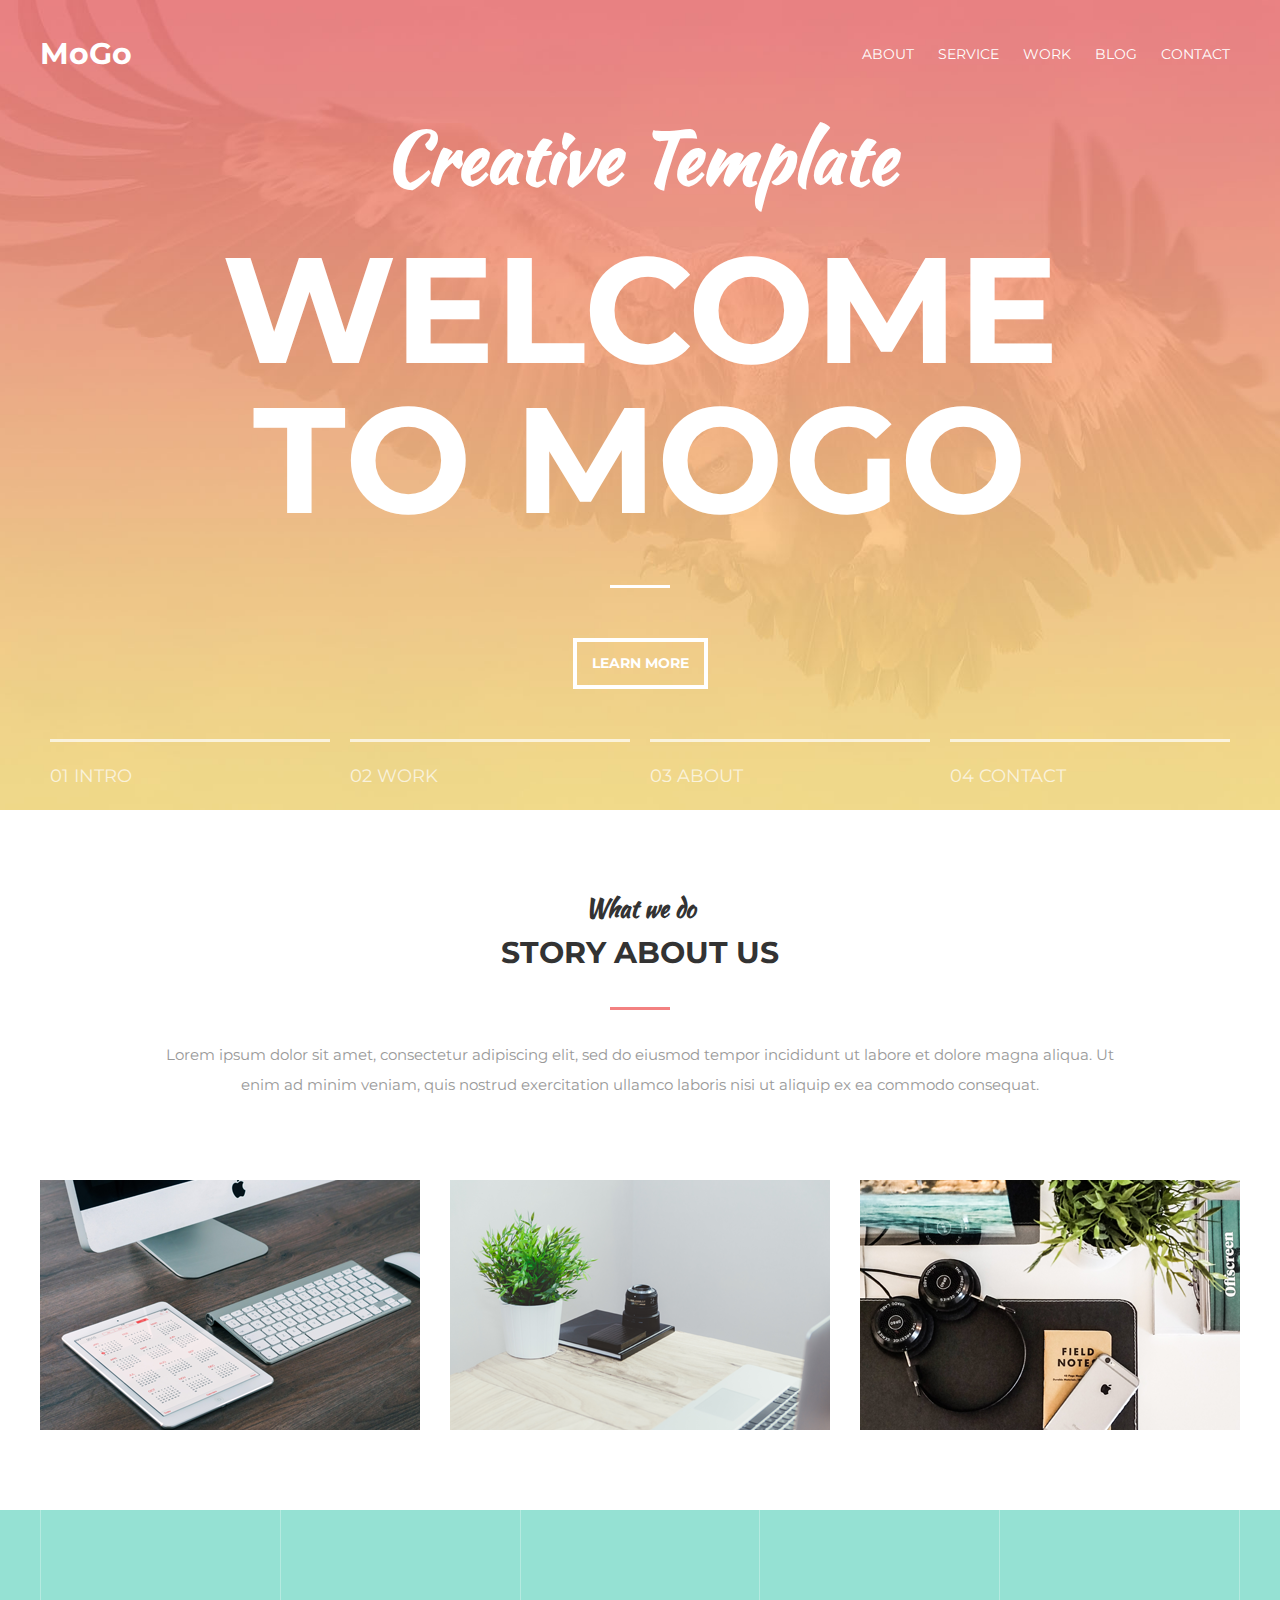
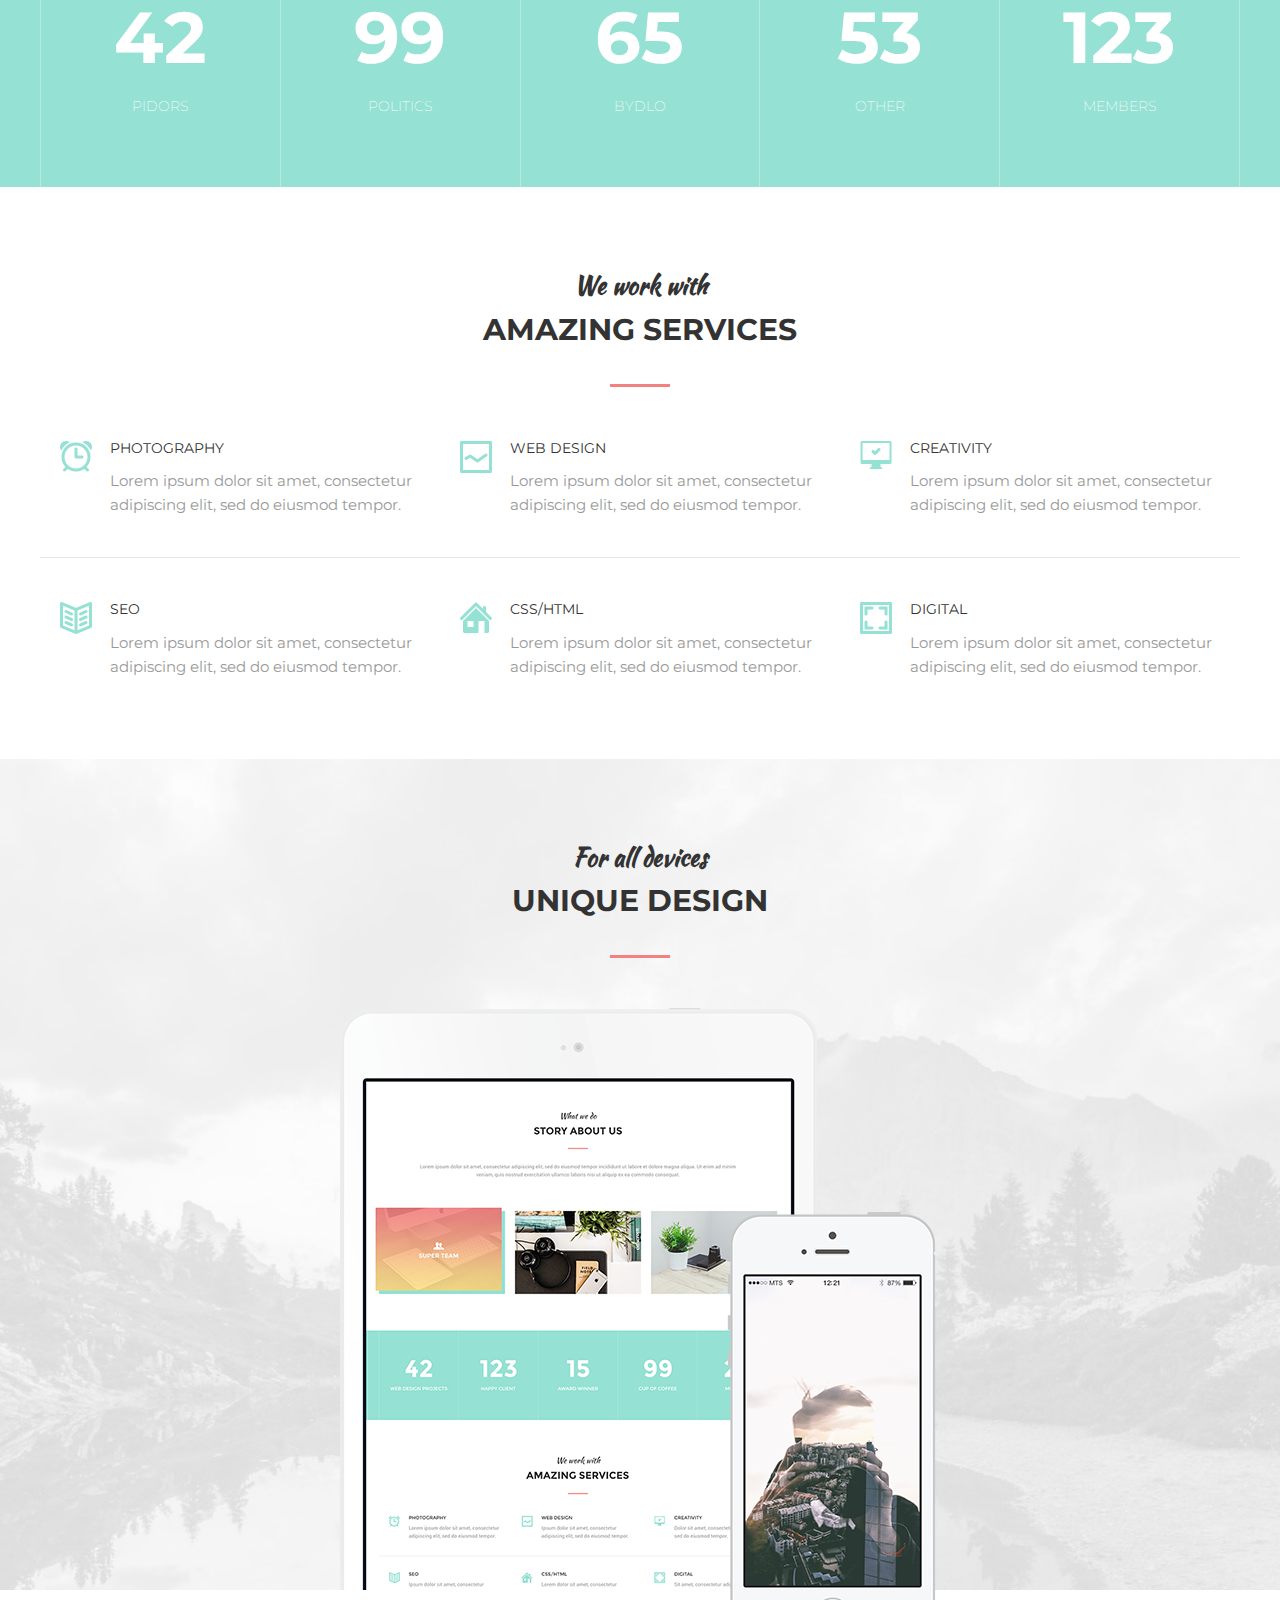
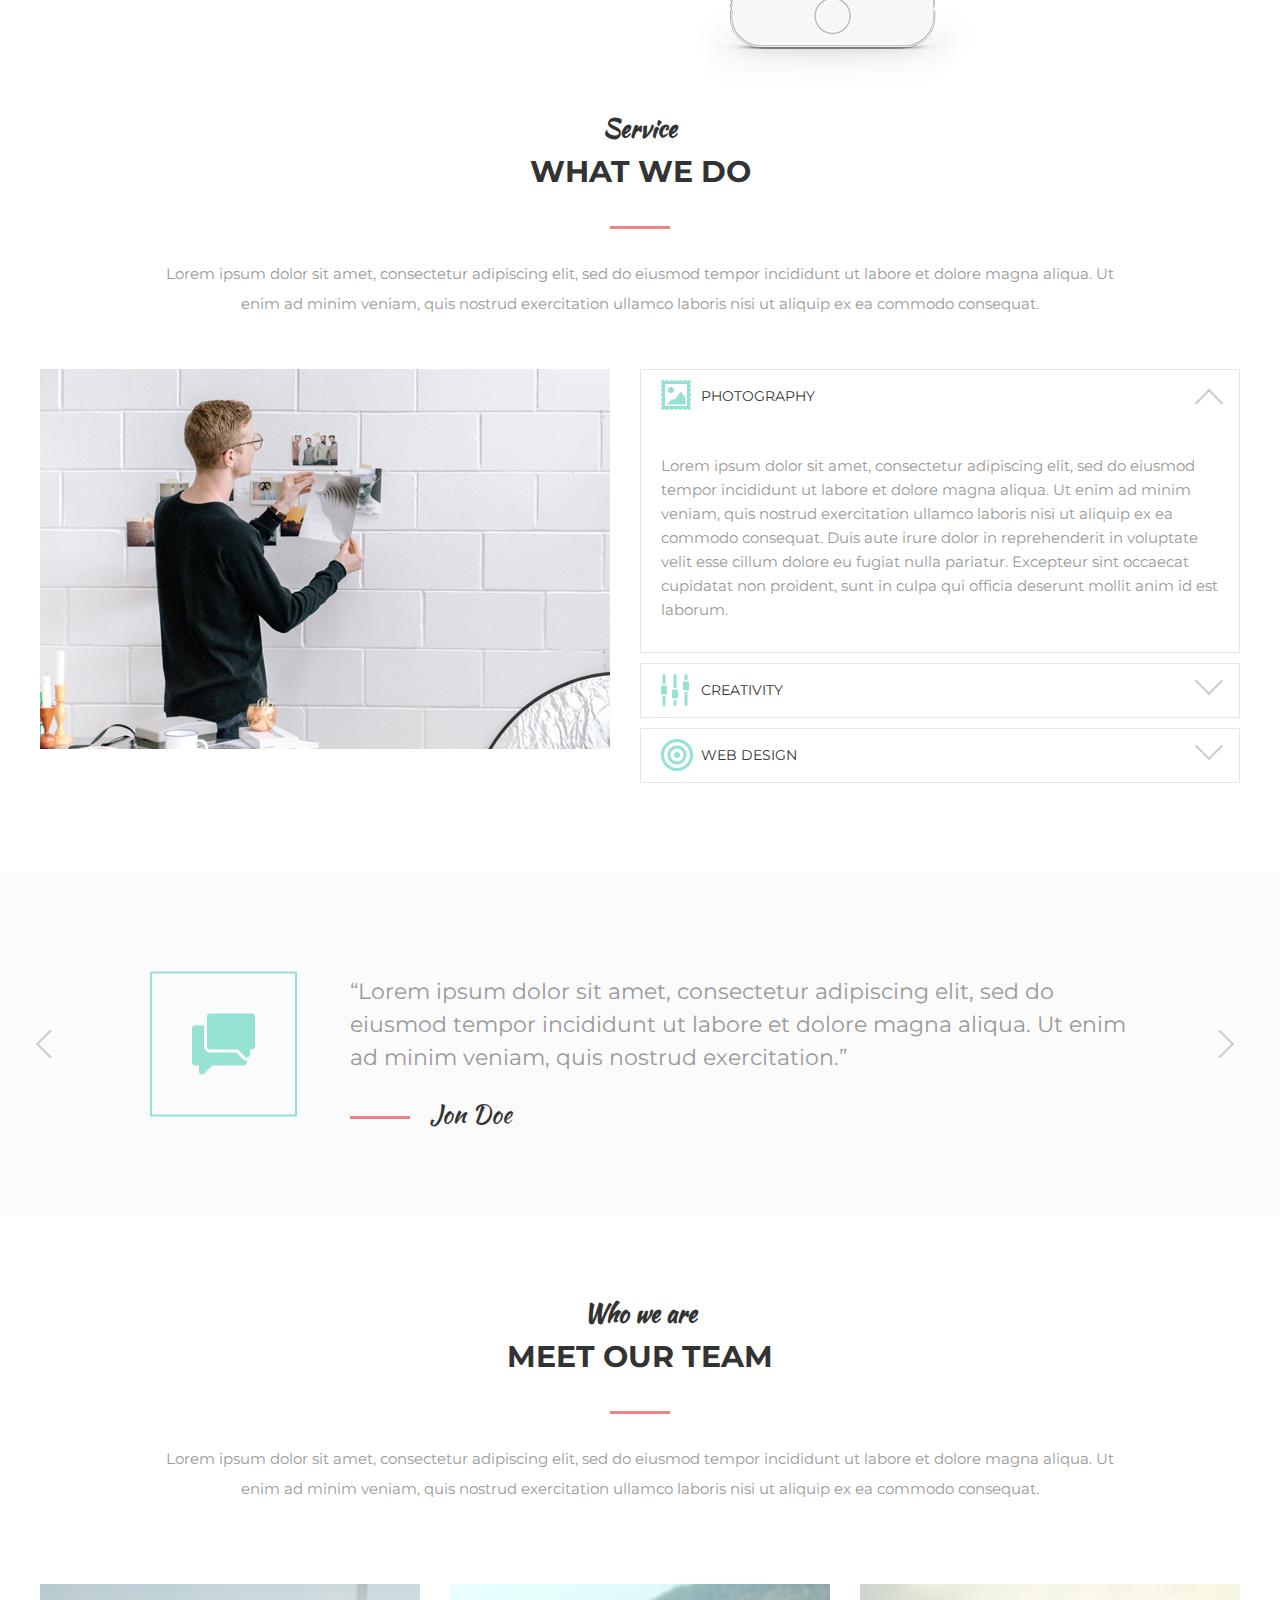
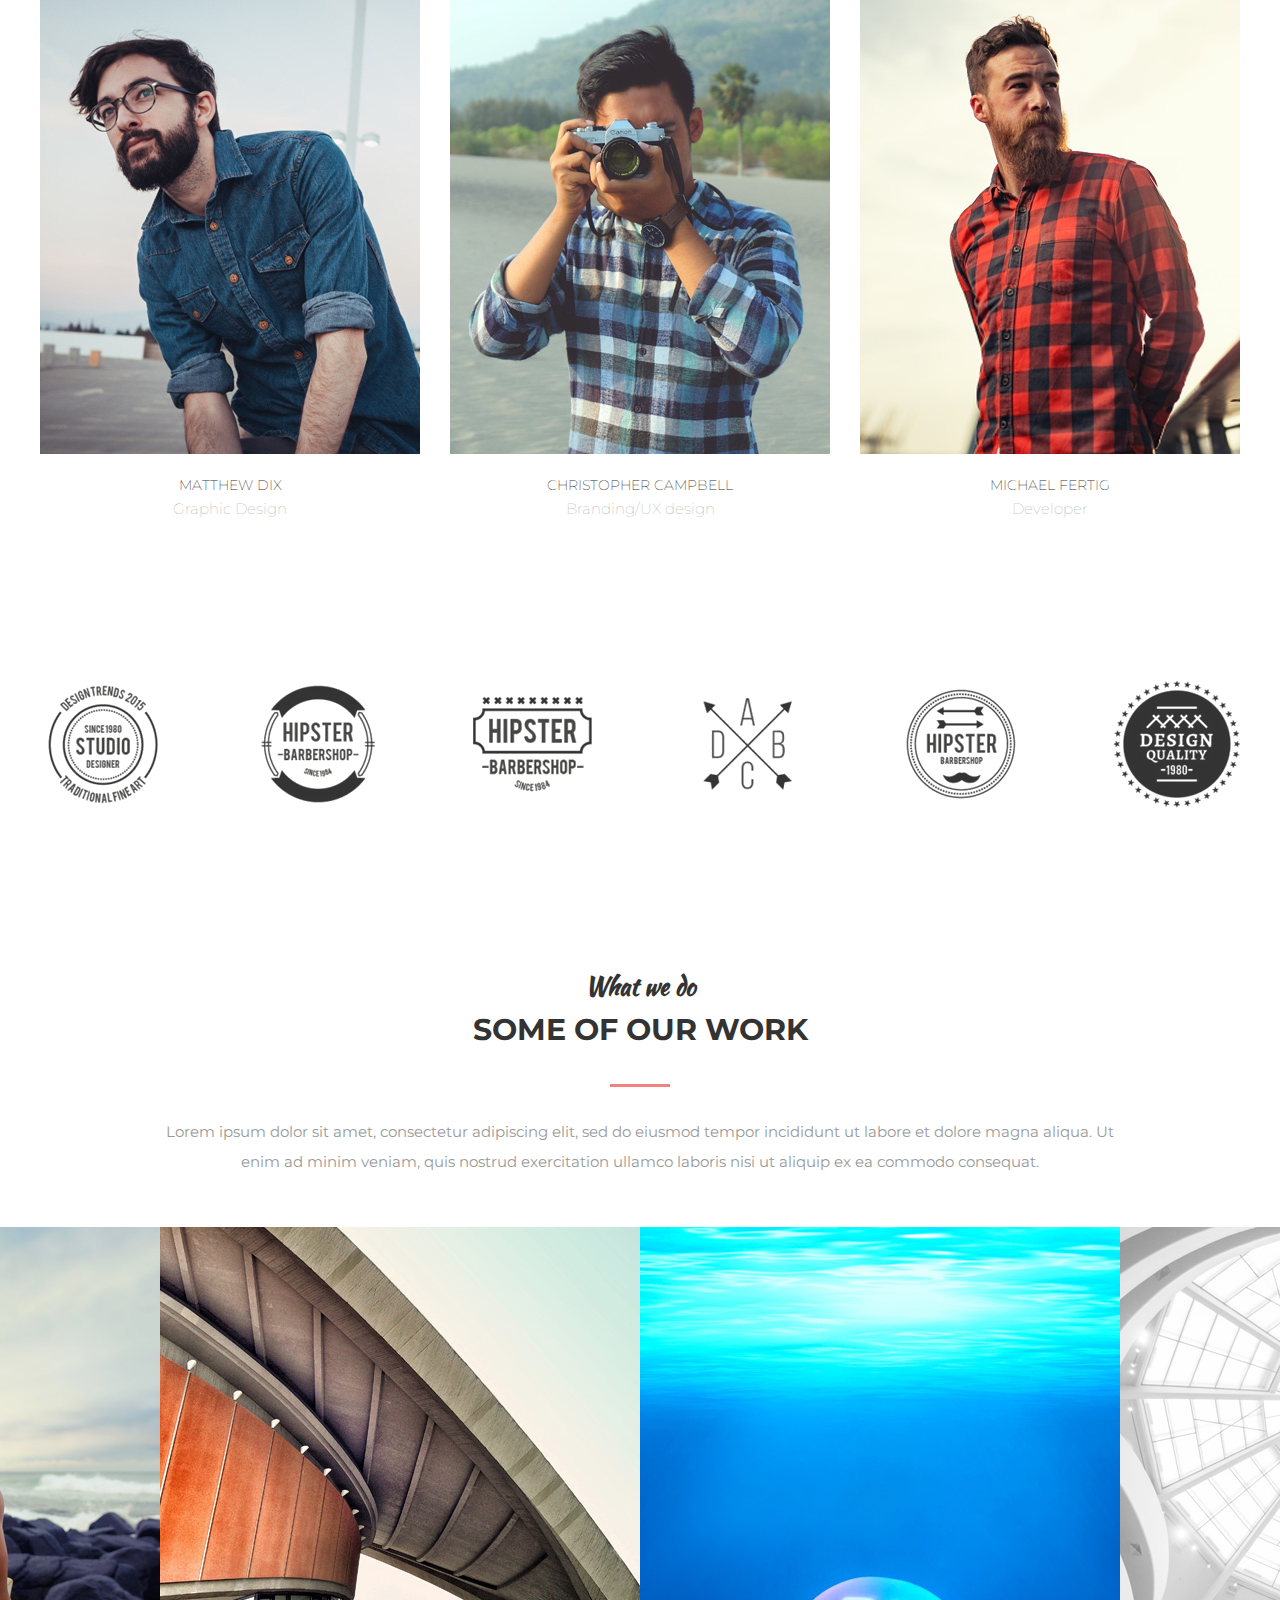
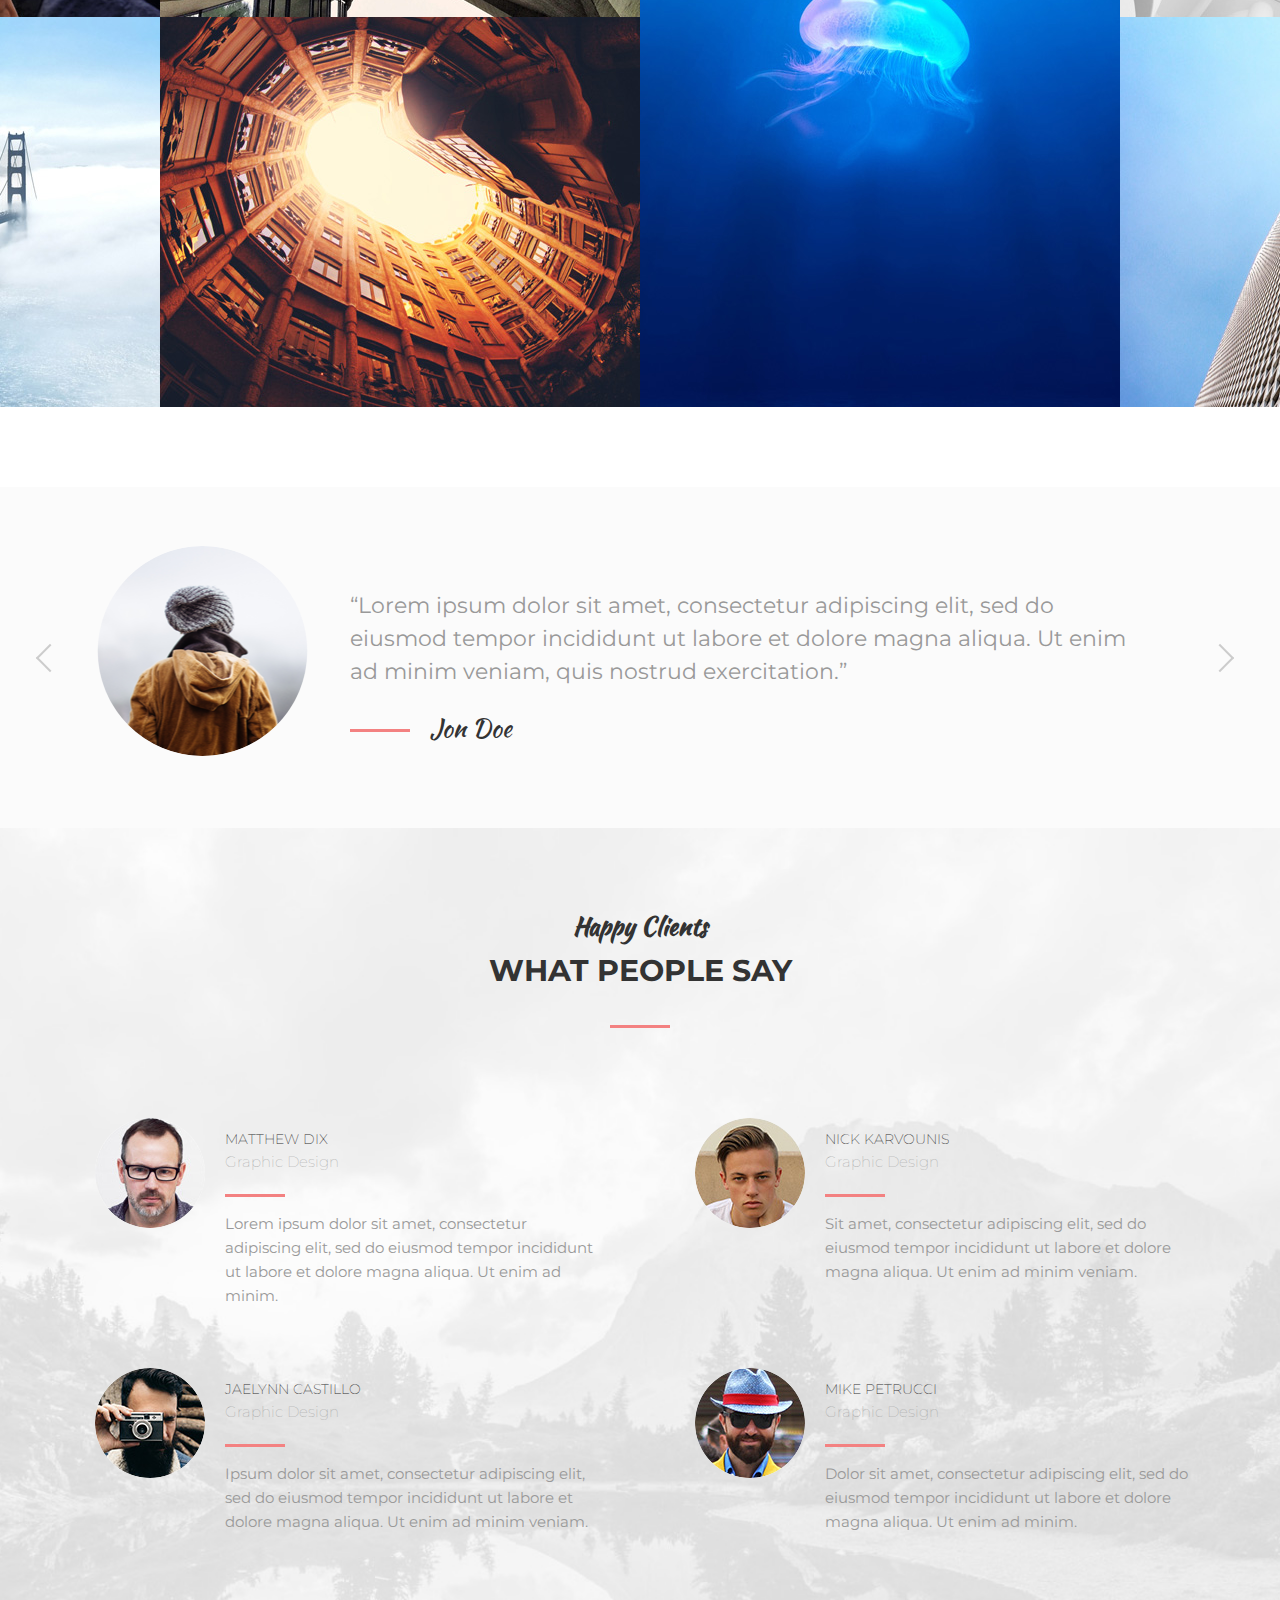
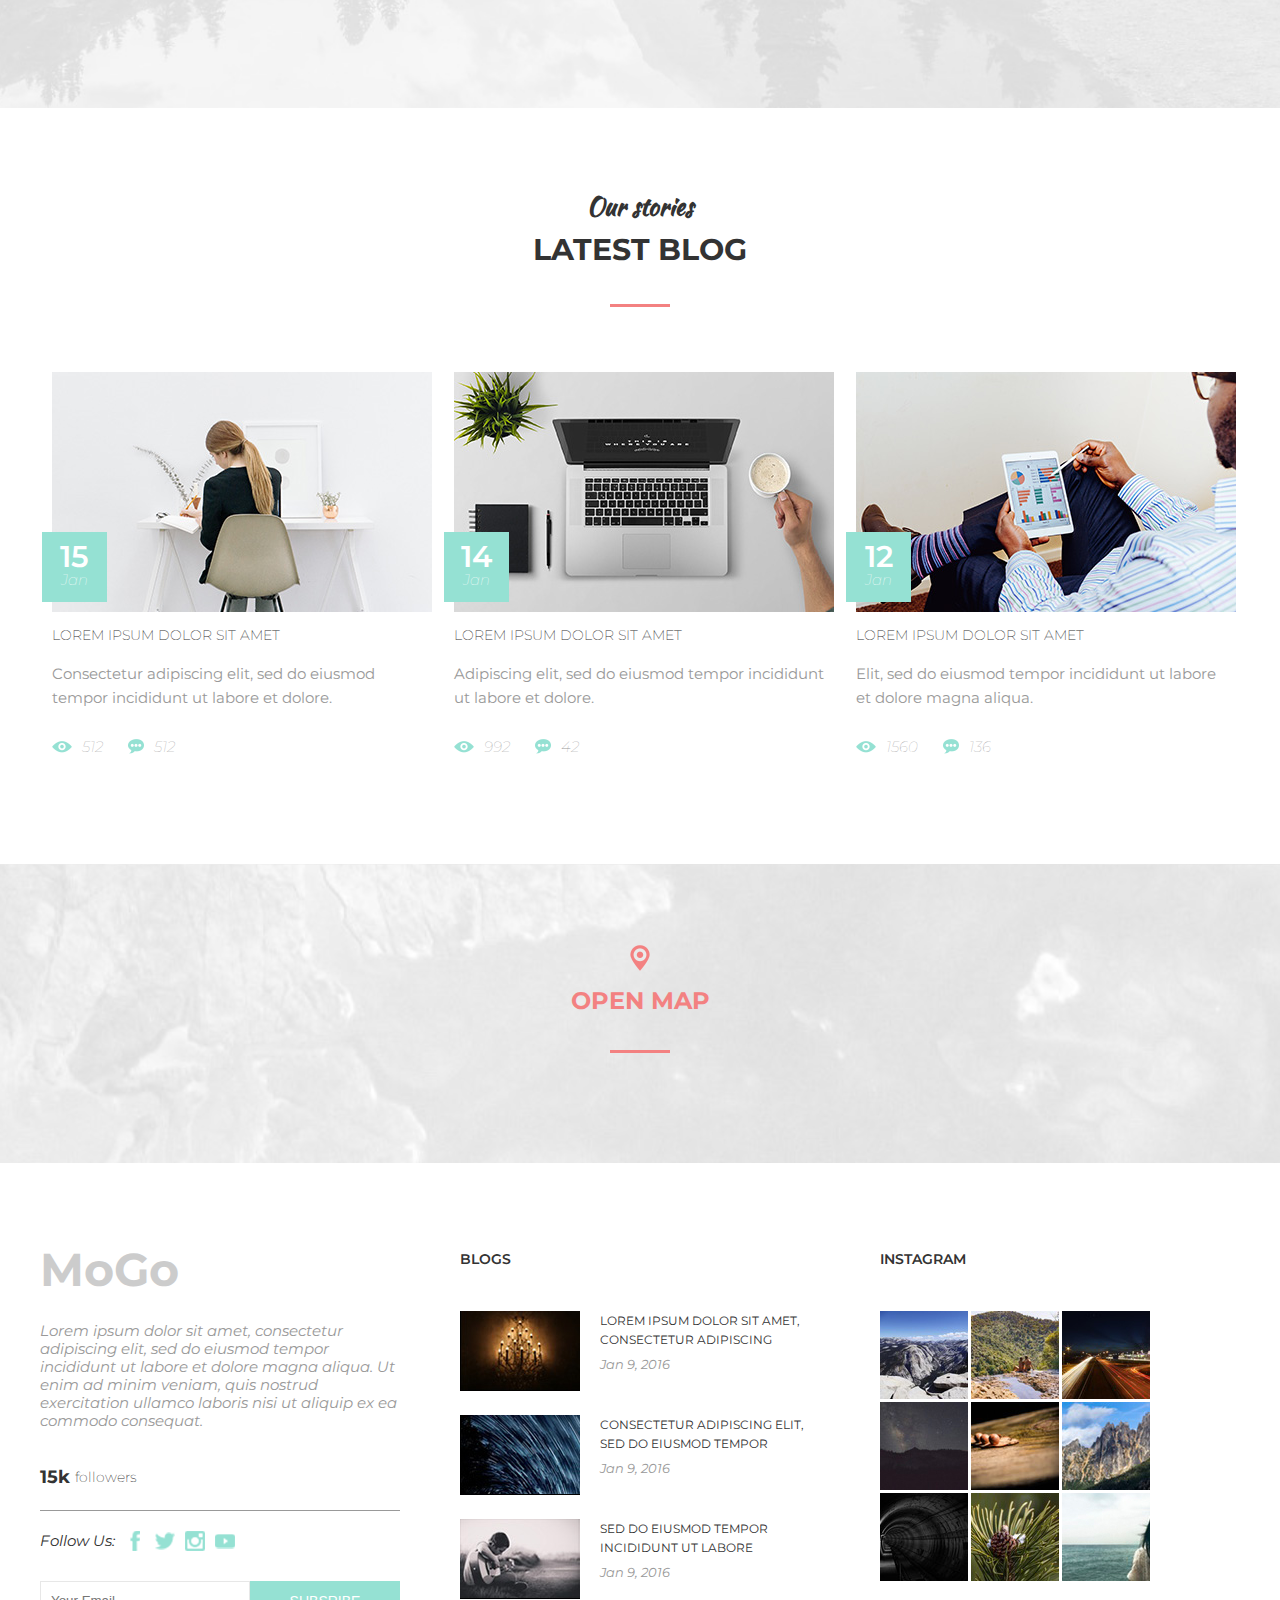
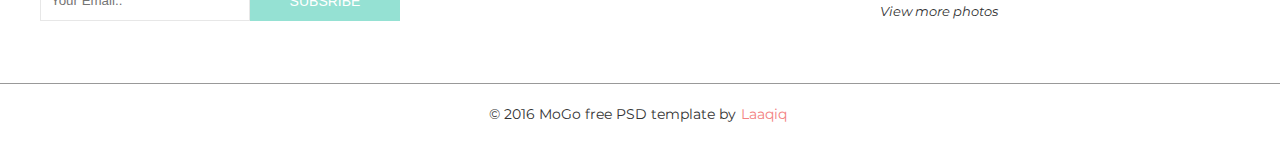
<file: index.html>
<!DOCTYPE html>
<html lang="en">
<head>
    <meta charset="UTF-8">
    <meta http-equiv="X-UA-Compatible" content="IE=edge">
    <meta name="viewport" content="width=device-width, initial-scale=1.0">
    <link rel="stylesheet" href="style.css">
    <link rel="stylesheet" href="mobile.css">
    <link href="https://fonts.googleapis.com/css2?family=Kaushan+Script&family=Montserrat:wght@400;700&display=swap" rel="stylesheet">
    <title>MOGO</title>
<body>
 
    <header id="intro" class="header">
        <div class="container">
            <div class="header__inner">
                <div class="header__logo">MoGo</div>
                <nav class="nav">
                    <a class="nav__link" href="#">About</a>
                    <a class="nav__link" href="#">Service</a>
                    <a class="nav__link" href="#">Work</a>
                    <a class="nav__link" href="#">Blog</a>
                    <a class="nav__link" href="#">Contact</a>
                </nav>
            </div>
        </div>
    </header>

    <div class="intro">
        <div class="container">
            <div class="intro__inner">
                <h2 class="intro__suptitle">Creative Template</h2>
                <h1 class="intro__title">welcome to mogo</h1>
                <a href="#" class="btn">Learn More</a>
            </div>
            <div class="slider">
                <a href="#intro" class="slider__link">
                    <div class="slider__item">01 Intro</div>
                </a>
                <a href="#work" class="slider__link">
                    <div class="slider__item">02 WORK</div>
                </a>
                <a href="#about" class="slider__link">
                    <div class="slider__item">03 About</div>
                </a>
                <a href="#contact" class="slider__link">
                    <div class="slider__item">04 Contact</div>
                </a>
            </div>
        </div>
    </div>

    <!-- Section About -->
    <section id="about" class="section">
        <div class="container">
            <div class="section__header">
                <h3 class="section__suptitle">What we do</h3>
                <h2 class="section__title">Story about us</h2>
                <div class="section__text">
                    <p>Lorem ipsum dolor sit amet, consectetur adipiscing elit, sed do eiusmod tempor incididunt ut labore et dolore magna aliqua. Ut enim ad minim veniam, quis nostrud exercitation ullamco laboris nisi ut aliquip ex ea commodo consequat. </p>
                </div>
            </div>
        </div>

        <div class="about">
            <div class="about__item">
                <div class="about__img">
                    <img src="/images/about1.png" alt="pic1">
                </div>
                <div class="about__text">Super team</div>
            </div>
            <div class="about__item">  
                <div class="about__img">
                    <img src="/images/about2.png" alt="pic2">
                </div>
                <div class="about__text">Norm team</div>
            </div>
            <div class="about__item">  
                <div class="about__img">
                    <img src="/images/about3.png" alt="pic3">
                </div>
                <div class="about__text">bad team</div>
            </div>
        </div>
    </section>

    <section class="stat">
        <div class="container">
            <div class="statistics">
                <div class="stat__item">
                    <div class="stat__numb">42</div>
                    <div class="stat__text">Pidors</div>
                </div>
                <div class="stat__item">
                    <div class="stat__numb">99</div>
                    <div class="stat__text">Politics</div>
                </div>
                <div class="stat__item">
                    <div class="stat__numb">65</div>
                    <div class="stat__text">Bydlo</div>
                </div>
                <div class="stat__item">
                    <div class="stat__numb">53</div>
                    <div class="stat__text">Other</div>
                </div>
                <div class="stat__item">
                    <div class="stat__numb">123</div>
                    <div class="stat__text">Members</div>
                </div>
            </div>
        </div>
    </section> 
    <!-- End Section About -->

    <!-- Section Work -->
    <section id="work" class="section">
        <div class="container">
            <div class="section__header">
                <h3 class="section__suptitle">We work with</h3>
                <h2 class="section__title">Amazing services</h2>
            </div>

            <div class="services">
                <div class="services__item">
                    <img src="/images/logos/photography.png" alt="PH" class="services__logo">
                    <div class="services__title">photography</div>
                    <div class="services__text">Lorem ipsum dolor sit amet, consectetur adipiscing elit, sed do eiusmod tempor.</div>
                </div>
                <div class="services__item">
                    <img src="/images/logos/webdesign.png" alt="PH" class="services__logo">
                    <div class="services__title">web design</div>
                    <div class="services__text">Lorem ipsum dolor sit amet, consectetur adipiscing elit, sed do eiusmod tempor.</div></div>
                <div class="services__item">
                    <img src="/images/logos/creativity.png" alt="PH" class="services__logo">
                    <div class="services__title">creativity</div>
                    <div class="services__text">Lorem ipsum dolor sit amet, consectetur adipiscing elit, sed do eiusmod tempor.</div></div>
            </div>

            <hr class="servshr">

            <div class="services">
                <div class="services__item">
                    <img src="/images/logos/seo.png" alt="PH" class="services__logo">
                    <div class="services__title">seo</div>
                    <div class="services__text">Lorem ipsum dolor sit amet, consectetur adipiscing elit, sed do eiusmod tempor.</div>
                </div>
                <div class="services__item">
                    <img src="/images/logos/csshtml.png" alt="PH" class="services__logo">
                    <div class="services__title">CSS/html</div>
                    <div class="services__text">Lorem ipsum dolor sit amet, consectetur adipiscing elit, sed do eiusmod tempor.</div></div>
                <div class="services__item">
                    <img src="/images/logos/digital.png" alt="PH" class="services__logo">
                    <div class="services__title">digital</div>
                    <div class="services__text">Lorem ipsum dolor sit amet, consectetur adipiscing elit, sed do eiusmod tempor.</div></div>
            </div>
        </div>
    </section>
    <!-- End Section Work -->

    <!-- Section Devices -->
    <section class="section section--devices">
        <div class="container">
            <div class="section__header">
                <h3 class="section__suptitle">For all devices</h3>
                <h2 class="section__title"> Unique design</h2>
            </div>
            <div class="devices">
                <img src="/images/worksd/ipad.png" alt="ipad" class="devices__png">
                <img src="/images/worksd/iphone.png" alt="iphone" class="devices__png devices__png--iphone">
            </div>
        </div>
    </section>
    <!-- End Section Devices -->

    <!-- Section Service -->
    <section class="section">
        <div class="container">
            <div class="section__header section__header--se">
                <h3 class="section__suptitle">Service</h3>
                <h2 class="section__title">What we do</h2>
                <div class="section__text">
                    <p>Lorem ipsum dolor sit amet, consectetur adipiscing elit, sed do eiusmod tempor incididunt ut labore et dolore magna aliqua. Ut enim ad minim veniam, quis nostrud exercitation ullamco laboris nisi ut aliquip ex ea commodo consequat. </p>
                </div>
            </div>
            <div class="service__content">
                <div class="service__item">
                    <img src="/images/sevicepic/servise.jpg" alt="" class="service__photo">
                </div>
                <div class="service__item">
                    <div class="tag">
                        <div class="tag__item active">
                            <div class="tag__header">
                                <img class="tag__icon" src="/images/sevicepic/1.png" alt="">
                                <div class="tag__title">Photography</div>
                            </div>
                            <div class="tag__content"> 
                                <p>Lorem ipsum dolor sit amet, consectetur adipiscing elit, sed do eiusmod tempor incididunt ut labore et dolore magna aliqua. Ut enim ad minim veniam, quis nostrud exercitation ullamco laboris nisi ut aliquip ex ea commodo consequat. Duis aute irure dolor in reprehenderit in voluptate velit esse cillum dolore eu fugiat nulla pariatur. Excepteur sint occaecat cupidatat non proident, sunt in culpa qui officia deserunt mollit anim id est laborum.</p>
                            </div>
                            
                        </div>
                        <div class="tag__item">
                            <div class="tag__header">
                                <img class="tag__icon" src="/images/sevicepic/2.png" alt="">
                                <div class="tag__title">creativity</div>
                            </div>
                            <div class="tag__content"> <p>Lorem ipsum dolor sit amet, consectetur adipiscing elit, sed do eiusmod tempor incididunt ut labore et dolore magna aliqua. Ut enim ad minim veniam, quis nostrud exercitation ullamco laboris nisi ut aliquip ex ea commodo consequat. Duis aute irure dolor in reprehenderit in voluptate velit esse cillum dolore eu fugiat nulla pariatur. Excepteur sint occaecat cupidatat non proident, sunt in culpa qui officia deserunt mollit anim id est laborum.</p></div>
                        </div>
                        <div class="tag__item">
                            <div class="tag__header">
                                <img class="tag__icon" src="/images/sevicepic/3.png" alt="">
                                <div class="tag__title">web design</div>
                            </div>
                            <div class="tag__content"> <p>Lorem ipsum dolor sit amet, consectetur adipiscing elit, sed do eiusmod tempor incididunt ut labore et dolore magna aliqua. Ut enim ad minim veniam, quis nostrud exercitation ullamco laboris nisi ut aliquip ex ea commodo consequat. Duis aute irure dolor in reprehenderit in voluptate velit esse cillum dolore eu fugiat nulla pariatur. Excepteur sint occaecat cupidatat non proident, sunt in culpa qui officia deserunt mollit anim id est laborum.</p></div>
                        </div>
                    </div>
                </div>
            </div>
        </div>
    </section> 
    <!-- End Section Service -->
    <!-- Section reviews -->
    <section class="section--gray">
        <div class="container">
            <div class="reviews">
                <img src="/images/SPEECH.png" alt="" class="reviews__pic">
                <div>
                    <div class="reviews__text"><p>“Lorem ipsum dolor sit amet, consectetur adipiscing elit, sed do eiusmod tempor incididunt ut labore et dolore magna aliqua. Ut enim ad minim veniam, quis nostrud exercitation.”</p></div>
                    <div class="reviews__author">Jon Doe</div>         
                </div>
            </div>
        </div>
    </section>
    <!-- End Section Reviews -->


    <!-- Section Team -->
    <section id="team" class="section">
        <div class="container">
            <div class="section__header">
                <h3 class="section__suptitle">Who we are</h3>
                <h2 class="section__title">Meet our team</h2>
                <div class="section__text">
                    <p>Lorem ipsum dolor sit amet, consectetur adipiscing elit, sed do eiusmod tempor incididunt ut labore et dolore magna aliqua. Ut enim ad minim veniam, quis nostrud exercitation ullamco laboris nisi ut aliquip ex ea commodo consequat. </p>
                </div>
            </div>
        </div>

        <div class="team">
            <div class="team__card">
                <div class="team__item">
                    <div class="team__img">
                        <img src="/images/team/1.jpg" alt="pic1">
                    </div>
                    <div class="team__social">
                        <a href="#" class="socialbtn">
                                <img class="socialimg" src="/images/logos/facebook.png" alt="">
                        </a>
                        <a href="#" class="socialbtn">
                                <img class="socialimg" src="/images/logos/twitter.png" alt="">
                        </a>
                        <a href="#" class="socialbtn">
                                <img class="socialimg" src="/images/logos/pinterest.png" alt="">
                        </a>
                        <a href="#" class="socialbtn">   
                           <img class="socialimg" src="/images/logos/instagram.png" alt="">
                        </a>
                    </div>
                </div>
                <div class="member">
                    <h2 class="member__name">Matthew Dix</h2>
                    <h3 class="member__post" >Graphic Design</3>
                </div>
            </div>
   
            <div class="team__card">
                <div class="team__item">
                    <div class="team__img">
                        <img src="/images/team/2.jpg" alt="pic1">
                    </div>
                    <div class="team__social">
                        <a href="#" class="socialbtn">
                                <img class="socialimg" src="/images/logos/facebook.png" alt="">
                        </a>
                        <a href="#" class="socialbtn">
                                <img class="socialimg" src="/images/logos/twitter.png" alt="">
                        </a>
                        <a href="#" class="socialbtn">
                                <img class="socialimg" src="/images/logos/pinterest.png" alt="">
                        </a>
                        <a href="#" class="socialbtn">   
                           <img class="socialimg" src="/images/logos/instagram.png" alt="">
                        </a>
                    </div>
                </div>
                <div class="member">
                    <h2 class="member__name">Christopher Campbell</h2>
                    <h3 class="member__post" >Branding/UX design</3>
                </div>
            </div>

            <div class="team__card">
                <div class="team__item">
                    <div class="team__img">
                        <img src="/images/team/3.jpg" alt="pic1">
                    </div>
                    <div class="team__social">
                        <a href="#" class="socialbtn">
                                <img class="socialimg" src="/images/logos/facebook.png" alt="">
                        </a>
                        <a href="#" class="socialbtn">
                                <img class="socialimg" src="/images/logos/twitter.png" alt="">
                        </a>
                        <a href="#" class="socialbtn">
                                <img class="socialimg" src="/images/logos/pinterest.png" alt="">
                        </a>
                        <a href="#" class="socialbtn">   
                           <img class="socialimg" src="/images/logos/instagram.png" alt="">
                        </a>
                    </div>
                </div>
                <div class="member">
                    <h2 class="member__name">Michael Fertig</h2>
                    <h3 class="member__post" >Developer</3>
                </div>
            </div>
        </div>
    </section> 
    <!-- End Section Team-->


    <!-- Section projects-->
    <section id="projects" class="section">
        <div class="container">
            <div class="prj">
                <img src="/images/projects/1.png" alt="" class="prj__img">
                <img src="/images/projects/2.png" alt="" class="prj__img">
                <img src="/images/projects/3.png" alt="" class="prj__img">
                <img src="/images/projects/4.png" alt="" class="prj__img">
                <img src="/images/projects/5.png" alt="" class="prj__img">
                <img src="/images/projects/6.png" alt="" class="prj__img">
            </div>
        </div>
    </section>
    <!-- End section Projects -->

    <!-- Sectiob SMTH -->
    <section id="smth" class="section">
        <div class="container">
            <div class="section__header">
                <h3 class="section__suptitle">What we do</h3>
                <h2 class="section__title">some of our work</h2>
                <div class="section__text">
                    <p>Lorem ipsum dolor sit amet, consectetur adipiscing elit, sed do eiusmod tempor incididunt ut labore et dolore magna aliqua. Ut enim ad minim veniam, quis nostrud exercitation ullamco laboris nisi ut aliquip ex ea commodo consequat. </p>
                </div>
            </div>
        </div>
        <div class="photos">
            <div class="photos__column">
                <div class="photos__item">
                    <img src="/images/photos/man.jpg" alt="man" class="photos__pic">
                    <div class="photos__info">
                        <div class="photos__title">TITLE</div>
                        <div class="photos__text">TEXT here</div>
                    </div>
                </div>

                <div class="photos__item">
                    <img src="/images/photos/bridge.jpg" alt="man" class="photos__pic">
                    <div class="photos__info">
                        <div class="photos__title">TITLE</div>
                        <div class="photos__text">TEXT here</div>
                    </div>
                </div>
            </div>

            <div class="photos__column">
                <div class="photos__item">
                    <img src="/images/photos/texture.jpg" alt="man" class="photos__pic">
                    <div class="photos__info">
                        <div class="photos__title">TITLE</div>
                        <div class="photos__text">TEXT here</div>
                    </div>
                </div>
                
                <div class="photos__item">
                    <img src="/images/photos/inside.jpg" alt="man" class="photos__pic">
                    <div class="photos__info">
                        <div class="photos__title">TITLE</div>
                        <div class="photos__text">TEXT here</div>
                    </div>
                </div>
            </div>

            <div class="photos__column">
                <div class="photos__item">
                    <img src="/images/photos/jellyfish.jpg" alt="man" class="photos__pic">
                    <div class="photos__info">
                        <div class="photos__title">TITLE</div>
                        <div class="photos__text">TEXT here</div>
                    </div>
                </div>
            </div>

            <div class="photos__column">
                <div class="photos__item">
                    <img src="/images/photos/topglasses.jpg" alt="man" class="photos__pic">
                    <div class="photos__info">
                        <div class="photos__title">TITLE</div>
                        <div class="photos__text">TEXT here</div>
                    </div>
                </div>
                
                <div class="photos__item">
                    <img src="/images/photos/building.jpg" alt="man" class="photos__pic">
                    <div class="photos__info">
                        <div class="photos__title">TITLE</div>
                        <div class="photos__text">TEXT here</div>
                    </div>
                </div>
            </div>


        </div>
    </section>
    <!-- Section SMTH END -->

    <!-- 2 Section reviews -->
    <section class="section--gray">
        <div class="container">
            <div class="reviews">
                <img src="/images/peoples/reviewer.png" alt="" class="reviews__pic2">
                <div>
                    <div class="reviews__text"><p>“Lorem ipsum dolor sit amet, consectetur adipiscing elit, sed do eiusmod tempor incididunt ut labore et dolore magna aliqua. Ut enim ad minim veniam, quis nostrud exercitation.”</p></div>
                    <div class="reviews__author">Jon Doe</div>         
                </div>
            </div>
        </div>
    </section>
    <!-- 2 Section reviews END -->

    <!-- Section PEOPLE -->
    <section class="section--people">
        <div class="container">
            <div class="section__header">
                <h3 class="section__suptitle">Happy Clients</h3>
                <h2 class="section__title">What People Say</h2>
            </div>
        </div>
        <div class="container">
            <div class="peoples">
                <div class="peoples__block">
                    <div class="peoples__item">
                        <img src="/images/peoples/people2.jpg" alt="" class="peoples__photo">
                        <div class="peoples__info">
                            <h1 class="peoples__name">Matthew Dix</h1>
                            <h2 class="peoples__job">Graphic Design</h2>
                            <p class="peoples__review">Lorem ipsum dolor sit amet, consectetur adipiscing elit, sed do eiusmod tempor incididunt ut labore et dolore magna aliqua. Ut enim ad minim.</p>
                        </div>
                    </div>
                    <div class="peoples__item">
                        <img src="/images/peoples/people1.jpg" alt="" class="peoples__photo">
                        <div class="peoples__info">
                            <h1 class="peoples__name">Jaelynn Castillo</h1>
                            <h2 class="peoples__job">Graphic Design</h2>
                            <p class="peoples__review">Ipsum dolor sit amet, consectetur adipiscing elit, sed do eiusmod tempor incididunt ut labore et dolore magna aliqua. Ut enim ad minim veniam.</p>
                        </div>
                    </div>
                </div>

                <div class="peoples__block">
                    <div class="peoples__item">
                        <img src="/images/peoples/people3.jpg" alt="" class="peoples__photo">
                        <div class="peoples__info">
                            <h1 class="peoples__name">Nick Karvounis</h1>
                            <h2 class="peoples__job">Graphic Design</h2>
                            <p class="peoples__review">Sit amet, consectetur adipiscing elit, sed do eiusmod tempor incididunt ut labore et dolore magna aliqua. Ut enim ad minim veniam.</p>
                        </div>
                    </div>
                    <div class="peoples__item">
                        <img src="/images/peoples/people4.jpg" alt="" class="peoples__photo">
                        <div class="peoples__info">
                            <h1 class="peoples__name">Mike Petrucci</h1>
                            <h2 class="peoples__job">Graphic Design</h2>
                            <p class="peoples__review">Dolor sit amet, consectetur adipiscing elit, sed do eiusmod tempor incididunt ut labore et dolore magna aliqua. Ut enim ad minim.</p>
                        </div>
                    </div>
                </div>
            </div>
        </div>
    </section>
    <!-- Section PEOPLE  END-->

    <!-- Section Stories -->
    <section class="section">
        <div class="container">
            <div class="section__header">
                <h3 class="section__suptitle">Our stories</h3>
                <h2 class="section__title">latest blog</h2>
            </div>
            <div class="blog">
                <div class="blog__item">
                    <img src="/images/blog/blogph1.jpg" alt="" class="blog__photo">
                    <div class="blog__date">
                        <h1 class="blog__day">15</h1>
                        <h2 class="blog__month">Jan</h2>
                    </div>
                    <div class="blog__content">
                        <h1 class="blog__title">Lorem ipsum dolor sit amet</h1>
                        <p class="blog__text">Consectetur adipiscing elit, sed do eiusmod tempor incididunt ut labore et dolore.</p>
                    </div>
                    <div class="blog__stat"> 
                        <div class="statitem">
                            <img src="/images/logos/views.png" alt="" class="statlogo">
                            <p class="statcount">512</p>
                        </div>
                        <div class="statitem">
                            <img src="/images/logos/comments.png" alt="" class="statlogo">
                            <p class="statcount">512</p>
                        </div>
                    </div>
                </div>

                <div class="blog__item">
                    <img src="/images/blog/blogph2.jpg" alt="" class="blog__photo">
                    <div class="blog__date">
                        <h1 class="blog__day">14</h1>
                        <h2 class="blog__month">Jan</h2>
                    </div>
                    <div class="blog__content">
                        <h1 class="blog__title">Lorem ipsum dolor sit amet</h1>
                        <p class="blog__text">Adipiscing elit, sed do eiusmod tempor incididunt ut labore et dolore.</p>
                    </div>
                    <div class="blog__stat"> 
                        <div class="statitem">
                            <img src="/images/logos/views.png" alt="" class="statlogo">
                            <p class="statcount">992</p>
                        </div>
                        <div class="statitem">
                            <img src="/images/logos/comments.png" alt="" class="statlogo">
                            <p class="statcount">42</p>
                        </div>
                    </div>
                </div>

                <div class="blog__item">
                    <img src="/images/blog/blogph3.jpg" alt="" class="blog__photo">
                    <div class="blog__date">
                        <h1 class="blog__day">12</h1>
                        <h2 class="blog__month">Jan</h2>
                    </div>
                    <div class="blog__content">
                        <h1 class="blog__title">Lorem ipsum dolor sit amet</h1>
                        <p class="blog__text">Elit, sed do eiusmod tempor incididunt ut labore et dolore magna aliqua.</p>
                    </div>
                    <div class="blog__stat"> 
                        <div class="statitem">
                            <img src="/images/logos/views.png" alt="" class="statlogo">
                            <p class="statcount">1560</p>
                        </div>
                        <div class="statitem">
                            <img src="/images/logos/comments.png" alt="" class="statlogo">
                            <p class="statcount">136</p>
                        </div>
                    </div>
                </div>
            </div>
        </div>
    </section>

    <!-- Section Stories END -->

    <!-- Setion MAP -->
    <section class="section--map">
            <div class="map">
                <a href="https://goo.gl/maps/srNyQscZcHHLw7au9" class="map__pin" target="_blank">
                    <img src="/images/logos/mappin.png" alt="">
                </a>
                <a href="https://goo.gl/maps/srNyQscZcHHLw7au9" class="map__title" target="_blank">open map</a>
            </div>
    </section>

     <!-- Setion MAP  END-->


     <!-- CONTACT -->
    <section id="contact" class="contact">
        <div class="container">
            <div class="contact__columns">
                <div class="contact__item aboutus">
                    <h2 class="aboutus__logo">MoGo</h2>
                    <p class="aboutus__text">Lorem ipsum dolor sit amet, consectetur adipiscing elit, sed do eiusmod tempor incididunt ut labore et dolore magna aliqua. Ut enim ad minim veniam, quis nostrud exercitation ullamco laboris nisi ut aliquip ex ea commodo consequat. 
                    </p>
                    <div class="aboutus__followers">
                        <p class="followerscount">15k</p>
                        <p class="followers">followers</p>
                    </div>
                    <div class="aboutus__social">
                        <div class="followus__link">Follow Us:</div>
                        <a href="" class="followus__link"><img src="/images/logos/soc1.png" alt="" class="sclogo"></a>
                        <a href="" class="followus__link"><img src="/images/logos/soc2.png" alt="" class="sclogo"></a>
                        <a href="" class="followus__link"><img src="/images/logos/soc3.png" alt="" class="sclogo"></a>
                        <a href="" class="followus__link"><img src="/images/logos/soc4.png" alt="" class="sclogo"></a>
                    </div>
                    <div class="aboutus__mail">
                          <input type="email" placeholder="Your Email.." class="email">
                          <input type="submit" class="subsbutton" value="SUBSRIBE">
                    </div>
                </div>
                <div class="contact__item blogs">
                    <div class="blg"> Blogs</div>
                    <div class="blogs__item">
                        <a href="https://instagram.com" target="blank">
                            <img class="blogs__img" src="/images/blog/blim1.jpg" alt="" width="120px" height="80px">
                            <div class="blogs__title">Lorem ipsum dolor sit amet, 
                                consectetur adipiscing</div>
                            <div class="blogs__date">Jan 9, 2016</div>
                        </a>
                    </div>
                    <div class="blogs__item">
                        <a href="https://instagram.com" target="blank">
                            <img class="blogs__img" src="/images/blog/blim2.jpg" alt="" width="120px" height="80px">
                            <div class="blogs__title">Consectetur adipiscing elit, 
                                sed do eiusmod tempor</div>
                            <div class="blogs__date">Jan 9, 2016</div>
                        </a>
                    </div>
                    <div class="blogs__item">
                        <a href="https://instagram.com" target="blank">
                            <img class="blogs__img" src="/images/blog/blim3.jpg" alt="" width="120px" height="80px">
                            <div class="blogs__title">sed do eiusmod tempor 
                                incididunt ut labore</div>
                            <div class="blogs__date">Jan 9, 2016</div>
                        </a>
                    </div>
                </div>
                <div class="contact__item insta">
                    <div class="insta__text">instagram</div>
                    <div class="insta__grid">
                        <div class="insta__photo ph1"><img src="/images/insta/1.jpg" alt="instapic" class="instapic"></div>
                        <div class="insta__photo ph2"><img src="/images/insta/2.jpg" alt="instapic" class="instapic"></div>
                        <div class="insta__photo ph3"><img src="/images/insta/3.jpg" alt="instapic" class="instapic"></div>
                        <div class="insta__photo ph4"><img src="/images/insta/4.jpg" alt="instapic" class="instapic"></div>
                        <div class="insta__photo ph5"><img src="/images/insta/5.jpg" alt="instapic" class="instapic"></div>
                        <div class="insta__photo ph6"><img src="/images/insta/6.jpg" alt="instapic" class="instapic"></div>
                        <div class="insta__photo ph7"><img src="/images/insta/7.jpg" alt="instapic" class="instapic"></div>
                        <div class="insta__photo ph8"><img src="/images/insta/8.jpg" alt="instapic" class="instapic"></div>
                        <div class="insta__photo ph9"><img src="/images/insta/9.jpg" alt="instapic" class="instapic"></div>
                    </div>
                    <a href="https://instagram.com" target="blank" class="insta__link">View more photos</a>
                </div>
            </div>
        </div>
    </section>

     <!-- CONTACT END -->
    
     <footer class="footer">
        <p class="footer__text">© 2016 MoGo free PSD template by </p> 
        <a href="https://instagram.com/miruvph" target="blank" class="footer__text">Laaqiq</a>
     </footer>
</body>
</html>
</file>
<file: style.css>
/* @import url(mobile.css); */

body{
    margin: 0;
    background-color: #fff;
    font-family: 'Montserrat', sans-serif ;
    font-size: 15px;
    color: #333;
    line-height: 1.6;
}

   /* font-family: 'Montserrat', sans-serif;
   font-family: 'Kaushan Script', cursive;
   */
a {
    color: #fff;
    text-decoration: none;
}
*,
*::after,
*::before{
    box-sizing: border-box;
}

/* Container */
.container{
    width: 100%;
    max-width: 1200px;
    margin: 0 auto;
}

h1,h2,h3,h4,h4,h5,h6{
    margin: 0;
}

hr{
    border: 0;
    background-color: #e5e5e5;
    height: 1px;
    width: 100%;
    display: block;
    margin: 40px 0;
}


/* Intro */
.intro{
    width: 100%;
    /* height: 100vh; */
    background: url(/images/headback.jpg) center no-repeat;
    background-size: cover;
    display: flex;
    flex-direction: column;
    justify-content: center; 
    padding-top: 100px;
}

.intro__suptitle{
    color: #fff;
    font-size: 72px;
    font-family: 'Kaushan Script', cursive;
    margin-bottom: 20px;
    
}

.intro__title{
    text-align: center;
    font-size: 150px;
    font-weight: 700;
    text-transform: uppercase;
    line-height: 1;
    color: #fff;
}

.intro__title::after{
    content: "";
    width: 60px;
    height: 3px;
    display: block;
    background-color: #fff;
    margin: 50px auto;
}

.intro__inner{
    width: 100%;
    max-width: 880px;
    margin: 0 auto;
    display: flex;
    align-items: center;
    justify-content: center;
    flex-direction: column;
}

/* SLIDER */
.slider{
    display: flex;
    justify-content: space-between;
    align-items: center;
    font-size: 18px;
    color: #fff;
    text-transform: uppercase;
    margin-top: 50px;
}

.slider__link { 
    display: block;
    width: 25%;
    padding: 20px 0;
    margin: 0 10px ;
    border-top: 3px solid #fff;
    opacity: .7;
    cursor: pointer;
    transition: opacity 0.3s linear, border-color 0.3s linear;
}

/* .slider__item{
 
} */


.slider__link:hover{
    opacity: 1;
    border-top: 3px solid #f38181;

}

/* BUTTON BTN */
.btn{
    text-decoration: none;
    text-transform: uppercase;
    text-align: center;
    border: solid 4px #fff;
    color: #fff;
    font-size: 14px;
    font-weight: 700;
    display: inline-block;
    padding: 10px 15px;
    vertical-align: top;
    transition: background .2s linear, color .2s linear;
}

.btn:hover{
    background-color: #fff;
    color: #333;
}

/* Header */
.header{
    padding-top: 30px;
    width: 100%;
    position: absolute;
    top: 0;
    left: 0;
    right: 0;
    z-index: 1000;

}

.header__inner{
    display: flex;
    justify-content: space-between;
    align-items: center;
}

.header__logo{
    font-size: 30px;
    font-weight: 700;
    color: #fff;
}

.nav{
    text-transform: uppercase;
    font-size: 14px;
 
}

.nav__link{
    position: relative;
    display: inline-block;
    vertical-align: top;
    margin: 0 10px;
    text-decoration: none;
    color: #fff;
    transition: color .2s linear;

}

.nav__link:after{
    content: "";
    display: block;
    width: 100%;
    height: 3px;
    position: absolute;
    background-color: #fce38a;
    top: 100%;
    left: 0%;
    z-index: 1;
    opacity: 0;
    transition: opacity .2s linear;

}

.nav__link:hover{

    color: #fce38a;
}

.nav__link:hover::after{
    opacity: 1;
}

/* SECTION */

.section--gray{
    background-color: #f8f8f89c;
    padding: 80px 0;
}

.section--people{
    background: url(/images/worksd/bg.jpg) center no-repeat;
    background-size: cover;
    padding: 80px 0;
}

.section--map{
    background: url(/images/mapbg.jpg) center / cover;
    padding: 80px 0;
}

.section{
    background-color: #fff;
    padding: 80px 0;
}

.section--devices{
    background: url(/images/worksd/bg.jpg) center no-repeat;
    background-size: cover;
    padding-bottom: 0;
}

.section__header{
    width: 100%;
    max-width: 950px;
    margin: 0 auto 50px;
    text-align: center;

}

.section__title::after{
    content: "";
    width: 60px;
    height: 3px;
    display: block;
    background-color: #f38181;
    margin: 30px auto;
}


.section__suptitle{
    font-size: 24px;
    font-family: 'Kaushan Script', cursive ;
    color: #333;
}

.section__title{
    color: #333;
    font-family: 'Montserrat', sans-serif;
    font-size: 30px;
    font-weight: 700;
    text-transform: uppercase;
}

.section__text{
    font-size: 15px;
    color: #999999;
    line-height: 2;
}

/* ABOUT */

.about{
    width: 100%;
    max-width: 1200px;
    margin: 80px auto 0;
    display: flex;
    justify-content: space-between;
}

.about__item{
    width: 380px;
    background-color: #95e1d3;
    position: relative;
}

.about__item:hover .about__img{
    transform: translate3d(-10px, -10px, 0);
}

.about__item:hover .about__img img {
    opacity: 0.1;
}

.about__item:hover .about__text{
    opacity: 100 ;
    transition: opacity .3s linear;
}

.about__img img{
    transition: opacity .2s linear ;
    display: block;
}

.about__img{
    background: linear-gradient(to bottom,#f38181,#fce38a);
    transition: transform .2s linear;
}


.about__text{
    width: 100%;
    color: #fff;
    text-transform: uppercase;
    font-size: 18px;
    font-weight: 700;
    text-align: center;
    opacity: 0;

    position: absolute;
    top: 50%;
    left: 0;
    z-index: 2;
    transform: translate3d(0, -50%, 0);
    
}

/* STAT */

.stat{
    background-color: #95e1d3;
}

.stat__item{
    flex: 1 1 0;
    border-left: 1px solid #b5eae0;
    text-align: center;
    color: #fff;
    text-transform: uppercase;
    padding: 70px 25px;

}

.stat__item:last-child{
    border-right: 1px solid #b5eae0;
}

.stat__numb{
    font-size: 72px;
    font-weight: 700;
    /* line-height: 1;
    margin-bottom: 10px; */
}

.stat__text{
    font-size: 14px;
    font-weight: 200;
}

.statistics{
    display: flex;
    
}


/* SERVICES */


.services{
    display: flex;
}

.services__item{
    flex: 1 1 0;
    padding-left: 70px;
    padding-right: 25px;
    position: relative;
}

.services__logo{
    position: absolute;
    left: 20px;
    top: 4px;
    z-index: 1;
}

.services__title{
    font-size: 14px;
    color: #333;
    text-transform: uppercase;
    margin-bottom: 10px;
}

.services__text{
    font-size: 15px;
    color: #999999;

}



/* DEVICES */

.devices{
    width: 100%;
    max-width: 600px;
    margin: 0 auto;
    position: relative;
}

.devices__png{
    display: block;
}

.devices__png--iphone{
    position: absolute;
    z-index: 2;
    top: 35%;
    left: 60%;
}
    /* bottom: -80px;
    right: -25px; */

 /* SERVICE BLOCK */

 .section__header--se{
     margin-top: 40px;
 }

 .service__content{
     display: flex;
 }

 .service__item{
     width: 50%;
 }



 /* TAG STYLE */


 .tag__item{
    border: 1px solid #e5e5e5;
    margin-bottom: 10px;
 }

.tag__header{
    border-bottom: 1px solid transparent;
    padding: 15px 20px 15px 60px;
    position: relative;
    cursor: pointer;
}

.tag__header::after{
    content: "";
    display: block;
    width: 20px;
    height: 20px;
    margin-bottom: 5px;

    border-top: 2px solid #ccc;
    border-right: 2px solid #ccc;

    position: absolute;
    top: 33%;
    right: 20px;
    z-index: 1;

    transform: translateY(-50%) rotate(135deg);
    
}

.tag__icon{
    position: absolute;
    left: 20px;
    top: 10px;
    z-index: 1;
}

.tag__content{
    padding: 15px 20px;
    font-size: 15px;
    color: #999999;
    display: none;
    
}


.tag__item.active
.tag__content{
    display: block;
}

.tag__item.active
.tag__header::after{
    transform: translateY(-50%) rotate(-45deg);
    /* border-bottom: 1px solid #e5e5e5; */
    margin-top: 15px;
}

.tag__title{
    color: #333;
    font-size: 14px;
    text-transform: uppercase;
}



/* REVIEWS */
.reviews{
    display: flex;
    align-items: center;
    justify-content: center;
    /* width: 100%; */
    margin: 0 auto;
    max-width: 980px;
    padding: 0 0 0 200px;
    position: relative;
}

.reviews::before{
    content: "";
    display: block;
    width: 20px;
    height: 20px;
    margin-bottom: 5px;

    border-top: 2px solid #ccc;
    border-right: 2px solid #ccc;

    position: absolute;
    top: 50%;
    left: -110px;
    z-index: 2;

    transform: translateY(-50%) rotate(-135deg);
    
}

.reviews::after{
    content: "";
    display: block;
    width: 20px;
    height: 20px;
    margin-bottom: 5px;

    border-top: 2px solid #ccc;
    border-right: 2px solid #ccc;

    position: absolute;
    top: 50%;
    right: -100px;
    z-index: 1;

    transform: translateY(-50%) rotate(45deg);
    
}

.reviews__pic{
    border: 2px solid  #95e1d3;
    padding: 40px;
    position: absolute;
    left: 0%;
    top: 50%;
    z-index: 1;
    transform: translateY(-50%)
}

.reviews__pic2{
    left: 0;
    top: 0;
    z-index: 1;
    position: absolute;
    transform: translate(-25%, -10%);
    border-radius: 50% ;


}

.reviews__text{
    color: #999999;
    font-size: 22px;
    line-height: 1.5;
    
}

.reviews__author{
    font-family: 'Kaushan Script', cursive;
    font-size: 24px;
    color: #333333;
    position: relative;
    padding-left: 80px;
}

.reviews__author::after{
    content: "";
    display: block;
    width: 60px;
    height: 3px;
    position: absolute;
    background-color: #f38181;
    top: 50%;
    left: 0%;
    z-index: 1;
    opacity: 1;
}


/* TEAM */

.team{
    width: 100%;
    max-width: 1200px;
    margin: 80px auto 0;
    display: flex;
    justify-content: space-between;
}

.team__card{
    display: flex;
    flex-direction: column;
    align-items: center;
    justify-content: center;
    text-align: center;
}

.team__item{
    width: 380px;
    background-color: #95e1d3;
    position: relative;
}

.team__item:hover .team__img{
    transform: translate3d(-10px, -10px, 0);
}

.team__item:hover .team__img img {
    opacity: 0.1;
}

.team__item:hover .team__social{
    opacity: 100 ;
    transition: opacity .3s linear;
}

.team__img img{
    transition: opacity .2s linear ;
    display: block;
}

.team__img{
    background: linear-gradient(to bottom,#f38181,#fce38a);
    transition: transform .2s linear;
}


.team__social{
    width: 100%;
    color: #fff;
    text-transform: uppercase;
    font-size: 18px;
    font-weight: 700;
    text-align: center;
    opacity: 0;

    position: absolute;
    top: 50%;
    left: 0;
    z-index: 2;
    transform: translate3d(0, -50%, 0);
    
}

/* .member{

} */

.member__name{
    font-size: 14px;
    font-family:  'Montserrat', sans-serif ;
    font-weight: 200;
    text-transform: uppercase;
    margin-top: 20px;
    color: #333;
}

.member__post{
    font-size: 15px;
    font-family:  'Montserrat', sans-serif ;
    font-weight: 100;
    color: #999999;
    text-align: center;
}


.team__social{
    display: flex;
    align-items: center;
    justify-content: center;
    cursor: pointer;
}

/* .socialimg:hover{
    filter: invert(82%) sepia(53%) saturate(343%) hue-rotate(349deg) brightness(103%) contrast(98%);
} */

.socialbtn{
    color: #f38181;
    display: flex;
    align-items: center;
    justify-content: center;
    background-color: #fce38a;
    border-right: 1px solid #f38181;
    padding: 10px;
    transition: background-color .2s linear;
}

.socialbtn:last-child{
    border-right: 0;
}

.socialbtn:hover {
    background-color: #f38181;
    cursor: pointer;
}

/* TEAM END */


/* PROJECTS */

.prj{
    display: flex;
    justify-content: space-between;
    align-items: center;
}

/* .prj__img{

} */


/* PROJECTS END */

/* Section SMTH  */


.photos{
    display: flex;
    justify-content: center;
    align-items: center;
}

.photos__column{
    flex: 1 1 auto;

}

.photos__item{
    position: relative;
    background: linear-gradient(to bottom,#f38181,#fce38a);
    
}

.photos__item:hover .photos__pic{
    opacity: 0.1;
    
}

.photos__item:hover .photos__info{
    opacity: 1;
    transition: opacity .3s linear;
}

.photos__pic{
    display: block;
    transition: opacity .2s linear;
}

.photos__info{
    display: block;
    opacity: 0;

    position: absolute;
    top: 50%;
    left: 0;
    z-index: 1;
    width: 100%;
    color: #fff;

    justify-content: center;
    text-align: center;

    
}
/* Section SMTH END  */

/* Section PEOPLE */

.peoples{
    display: flex;
    justify-content: space-between;
}

.peoples__block{
    width: 50%;
}

.peoples__item{
    width: 600px;
    height: 200px;
    padding-left: 160px;
    padding-right: 65px;
    position: relative;
    margin: 50px 25px;

}

.peoples__photo{
    width: 110px;
    height: 110px;
    border-radius: 100%;
    position: absolute;
    top: -10px ;
    left: 30px;
}

/* .peoples__info{

} */

.peoples__name{
    font-size: 14px;
    font-family: 'Montserrat', sans-serif;
    font-weight: 200;
    text-transform: uppercase;
    color: #333;
}

.peoples__job{
    font-size: 15px;
    font-family: 'Montserrat', sans-serif;
    font-weight: 100;
    color: #999999;
}

.peoples__job::after{
    content: "";
    display: block;
    background-color: #f38181;
    height: 3px;
    width: 60px;
    margin-top: 20px;
}

.peoples__review{
    color: #999999;
    font-size: 15px;
}

/* Section PEOPLE END*/

/* Section Stories */

.blog{
    display: flex;
    justify-content: center;
    align-items: flex-start;

}

.blog__item{   
    width: 31%;
    position: relative;
    margin: 15px;
    flex-direction: column;

}

/* .blog__photo{
} */

.blog__date{
    position: absolute;
    left: -10px;
    top: 160px;
    z-index: 1;

    width: 65px;
    height: 70px;
    background-color: #95e1d3 ;
    text-align: center;
    justify-content: center;
    color: #fff;
    line-height: 1;
    padding: 10px 0;
}

.blog__day{
    font-size: 30px;
    font-weight: 600;
}

.blog__month{
    font-weight: 100;
    font-size: 15px;
    font-style: italic;
}

.blog__content{
    margin: 5px auto;

}

.blog__title{
    font-size: 14px;
    font-weight: 200;
    text-transform: uppercase;
    color: #333333;
}

.blog__text{
    font-size: 15px;
    color: #999999;
}

.blog__stat{
    display: flex;
}

.statitem{
    display: flex;
    align-items: center;
    justify-content: flex-end;
    margin-right: 15px;
}

.statcount{
    font-size: 15px;
    font-weight: 100;
    font-style: italic;
    color: #999999;
    margin: 10px 10px ;
}

/* Section Stories END */


/* MAP */

.map{
    display: flex;
    flex-direction: column;
    align-items: center;
    justify-content: center;
    color: #f38181;
    font-size: 24px;
    font-weight: bold;
    text-transform: uppercase;
}
.map__title{
    color: #f38181;
}


.map__title::after{
    content: "";
    width: 60px;
    height: 3px;
    display: block;
    background-color: #f38181;
    margin: 30px auto;
}

/* MAP END */

/* CONTACT */

.contact__columns{
    margin-top: 70px;
    margin-bottom: 50px;
    display: flex;
    justify-content: space-between;
}

.contact__item{
    width: 30%;
    max-height: 400px ;
}

/* about us */

.aboutus{
    display: flex;
    flex-direction: column;
}

.aboutus__logo{
    font-size: 46px;
    font-weight: 700;
    color: #ccc;
}

.aboutus__text{
    font-size: 15px;
    font-style: italic;
    color: #999999;
    line-height: 1.2;
}

.aboutus__followers{
    display: flex;
    flex-wrap: nowrap;
    align-items: center;

}

.followerscount{
    font-size: 18px;
    font-weight: 700;
    color: #333;
    margin-right: 5px;
}

.followers{
    font-size: 14px;
    color: #333;
    font-weight: 200;
}

.aboutus__social{
    display: flex;
    align-items: center;
    margin-bottom: 10px;
    border-top: 1px solid #999999;
    padding-top: 20px;
    
}

.followus__link{
    margin-right: 10px;
    font-size: 15px;
    font-style: italic;
    line-height: 0.5;
    
}
.aboutus__mail{
    margin: 20px 0 30px 0;
    display: flex;
}


.email{
    width: 210px;
    height: 40px;
    border: 1px solid #e7e7e7;
    padding: 10px;
}

.subsbutton{
    width: 150px;
    height: 40px;
    background-color: #95e1d3;
    color: #fff;
    border: none;
    cursor: pointer;
    font-size: 14px;
    text-align: center;
}

.blogs{
    display: flex;
    flex-direction: column;
}

.blg{
    color: #333;
    text-transform: uppercase;
    font-size: 14px;
    margin-top: 15px;
    font-weight: 600;
}

.blogs__item{
    position: relative;
    margin-top: 40px;
    cursor: pointer;
}

/* .blogs__item:first-child{
    margin-top: 0;
} */

.blogs__img{
    position: absolute;
    
}

.blogs__title{
    padding-left: 140px;
    color: #333;
    font-size: 12px;
    text-transform: uppercase;
}

.blogs__date{
    padding-left: 140px;
    color: #999999;
    font-style: italic;
    font-size: 13px;
    padding-top: 5px;
}

.insta{
    display: flex;
    flex-direction: column;
}

.insta__text{
    color: #333;
    text-transform: uppercase;
    font-size: 14px;
    margin-top: 15px;
    font-weight: 600;
}

.insta__grid{
    display: grid;
    grid-template-areas: 
    "ph1 ph2 ph3"
    "ph4 ph5 ph6"
    "ph7 ph8 ph9";
    gap: 3px;
    justify-content: flex-start;
    margin: 40px 0 20px;
}

/* .insta__photo{
    height: 88px;
    width: 88px;
} */

.instapic{
    display: block;
    height: 88px;
    width: 88px;
}

.ph1{
    grid-area: ph1;
}
.ph2{
    grid-area: ph2;
}
.ph3{
    grid-area: ph3;
}
.ph4{
    grid-area: ph4;
}
.ph5{
    grid-area: ph5;
}
.ph6{
    grid-area: ph6;
}
.ph7{
    grid-area: ph7;
}
.ph8{
    grid-area: ph8;
}
.ph9{
    grid-area: ph9;
}

.insta__link{
    color: #333;
    font-size: 13px;
    font-style: italic;
}



/* FOOTER */
.footer{
    display: flex;
    justify-content: center;
    align-items: center;
    height: 60px;
    border-top: 1px solid #999999 ;
}

.footer__text{
    font-size: 14px;
    color: #333333;
    margin-right: 5px;
}

.footer__text:last-child{
    color: #f38181;
}
</file>
<file: mobile.css>
@media (max-width:480px)  {

html,body{overflow-x:hidden;}

.section{
    max-width: 100%;
    padding: 0 10px;
}

.container{
    max-width: 100%;
    padding: 0 10px;
}

.header__inner{
    flex-wrap: wrap;
    justify-content: center;
}

.header{
    padding-top: 10px;
}

.nav{
    display: flex;
    flex-wrap: wrap;
    align-content: center;
    justify-content: center;
}

.intro__inner{
    max-width: 100%;
}

.intro{
    padding-bottom: 40px;
}

.intro__suptitle{
    font-size: 40px;
}

.intro__title{
    font-size: 50px;
}

.slider{
    display: none;
}

.section{
    padding: 40px 0;
}

.section__text{
    padding: 0 10px;
    line-height: 1.5;
}

.about{
    flex-wrap: wrap;
    margin: 40px auto 0;
    align-items: center;
    justify-content: center;
}

.about__item{
    margin: 8px 10px 8px 10px;
    width: 90%;
}

.about__img img {
    width: 100%;
}

.statistics{
    flex-direction: column;
}

.stat__item{
    flex: 1 1 0;
    border-left: none;
    border-bottom: 1px solid #b5eae0;
    text-align: center;
    color: #fff;
    text-transform: uppercase;
    padding: 15px 20px;

}

.stat__item:last-child{
    border-right: none;
    border-bottom: none;
}
/* Sevices */
.services{
    display: flex;
    flex-direction: column;
    justify-content: center;
    align-items: center;
}

.services__item{
    padding-left: 15px;
    padding-right: 15px;
    position: relative;
    text-align: center;
    margin: 20px auto 40px;
}

.services__logo{
    position: absolute;
    left: 45%;
    top: -40px;
    z-index: 1;
}

.servshr{
    display: none;
}
/* Services END */

/* DEVICES */

.section--devices{
    padding-bottom: 0;
}

.devices{
    width: 100%;
    max-width: 4000px;
    margin: 0 auto;
    position: relative;
}

.devices__png{
    display: block;
    max-width: 100%;
}

.devices__png--iphone{
    max-width: 60%;
    position: absolute;
    z-index: 2;
    top: 30%;
    left: 50%;
}
/* Devices END */

/* Service */

.service__content{
    display: flex;
    flex-direction: column;
}

.service__item{
    width: 100%;
    margin-bottom: 20px;
}

.service__photo{
    width: 100%;
}

.tag__item.active
.tag__content{
    display: none;
}

.tag__item.active
.tag__header::after{
    content: "";
    display: block;
    width: 20px;
    height: 20px;
    margin-bottom: 5px;
    margin-top: 0;

    border-top: 2px solid #ccc;
    border-right: 2px solid #ccc;
    border-bottom: none;

    position: absolute;
    top: 33%;
    right: 20px;
    z-index: 1;

    transform: translateY(-50%) rotate(135deg);
    
}

/* Service END */

/* Reviews */

.rewiews::before{
    display: none;
}

.reviews::after{
    display: none;
}

.reviews{
    display: flex;
    flex-direction: column;
    align-items: center;
    justify-content: center;
    width: 100%;
    padding: 50px 15px 0;
    position: relative;
}

.reviews__pic{
    width: 90px;
    border: 2px solid  #95e1d3;
    padding: 25px;
    position: absolute;
    left: 40%;
    top: 0;
    z-index: 1;
    transform: translateY(-50%)
}

.reviews__pic2{
    width: 100px;
    left: 40%;
    top: -50px;
    z-index: 1;
}

.reviews__text{
    text-align: center;
    font-size: 20px;
    line-height: 1.3;
}

.reviews__author{
    text-align: center;
}

.reviews__author::after{
    left: 20%;
}
/* Reviews END */

/* TEAM */

.team{
    align-items: center;
    justify-content: center;
    max-width: 100%;
    flex-direction: column;
}

.team__card{
    margin-bottom: 30px;
}

.team__card:last-child{
    margin-bottom: 0;
}

.team__item{
    max-width: 90%;
}

.team__item img{
    max-width: 100%;
}

/* TEAM END */


/* PROJECTS */

.prj{
    flex-direction: column;
    justify-content: center;
}

.prj__img{
    margin-bottom: 10px;
}

.prj__img:last-child{
    margin-bottom: 0;
}

/* PROJECTS END */

/* Section SMTH  */
.photos{
   flex-direction: column;
}

.photos__pic{
    max-width: 100%;
}

/* Section SMTH END */

/* Section PEOPLE */
.peoples{
    flex-direction: column;
}

.peoples__block{
    width: 100%;
    display: flex;
    flex-direction: column;
}

.peoples__item{
    display: flex;
    
    width: 100%;
    height: auto;
    padding: 60px 15px 20px;
    position: relative;
    margin: 30px auto;
}

.peoples__info{
    display: flex;
    justify-content: center;
    align-items: center;
    flex-direction: column;
    text-align: center;
}

.peoples__photo{
    width: 90px;
    height: 90px;
    top: -40px;
    left: 35%;
}

.peoples__job::after{
    width: 100%;
}

.section--people{
    padding-bottom: 0;
}

/* Section PEOPLE END */

/* Section Stories */

.blog{
    flex-direction: column;
    align-items: center;
}

.blog__item{   
  width: 90%;

}

.blog__item img{
    max-width: 100%;
}


.blog__date{
    top: 90px;
}
/* Section Stories END */

/* CONTACT */

.contact__columns{
    flex-direction: column;
}

.contact__item{
    width: 100%;
    max-height: 400px ;
    margin-bottom: 20px;
    align-items: center;
}

.contact__item:first-child{
    margin-bottom: 60px;
}

.aboutus__text{
    text-align: center;
}

.aboutus__mail{
    flex-wrap: wrap;
    justify-content: center;
    width: 200px;
}

.subsbutton{
    width: 100%;
}

.email{
    width: 100%;
    margin-bottom: 10px;
}

}
</file>
